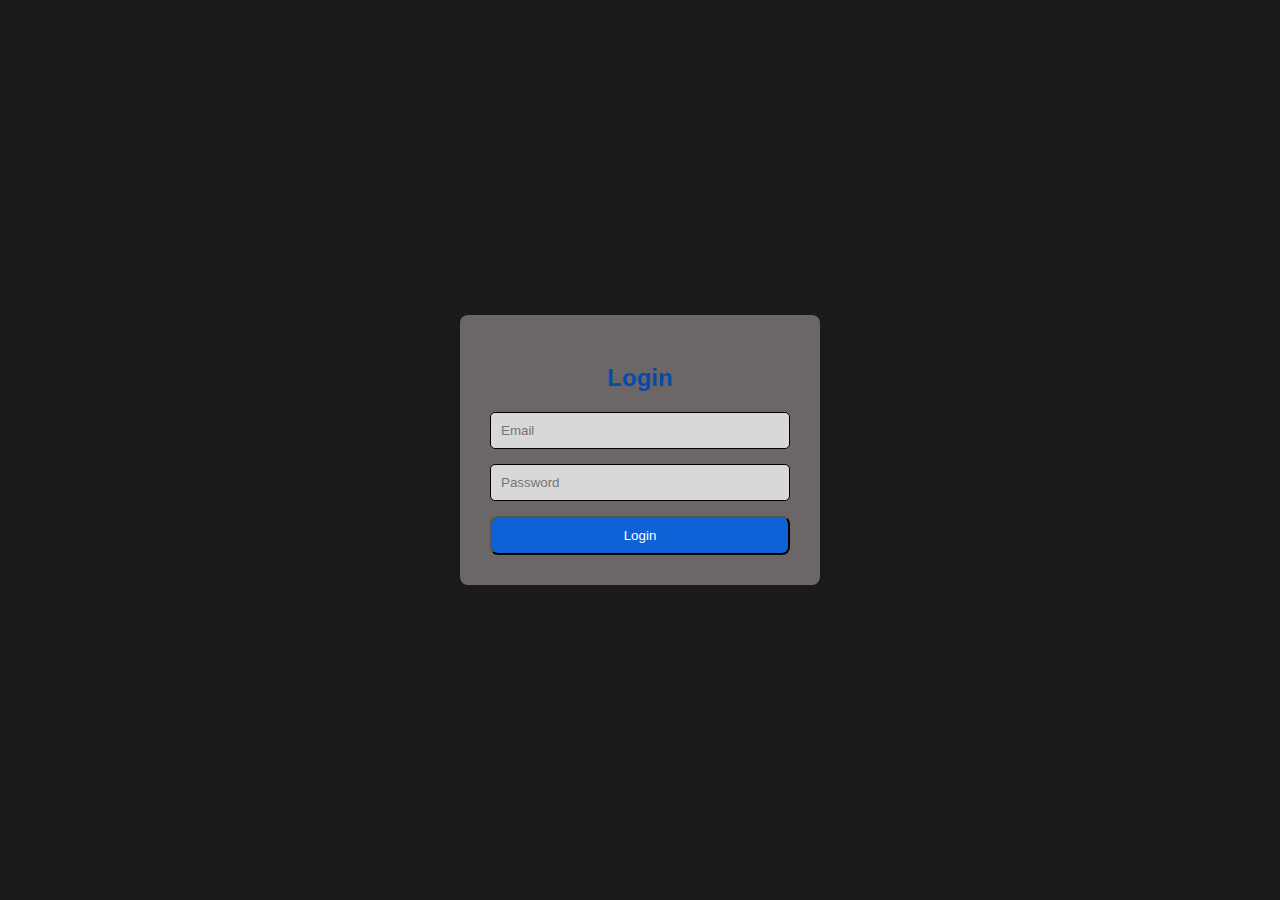
<file: login_project/index.html>
<!DOCTYPE html>
<html lang="en">
<head>
    <meta charset="UTF-8">
    <meta name="viewport" content="width=device-width, initial-scale=1.0">
    <title>Login page</title>
    <link rel="stylesheet" href="style.css">
</head>
<body>
    <div class="card">
        <h2>Login</h2>
        <form>
            <input type="email" placeholder="Email">
            <input type="password" placeholder="Password">
            <button type="submit">Login</button>
        </form>
    </div>
</body>
</html>
</file>
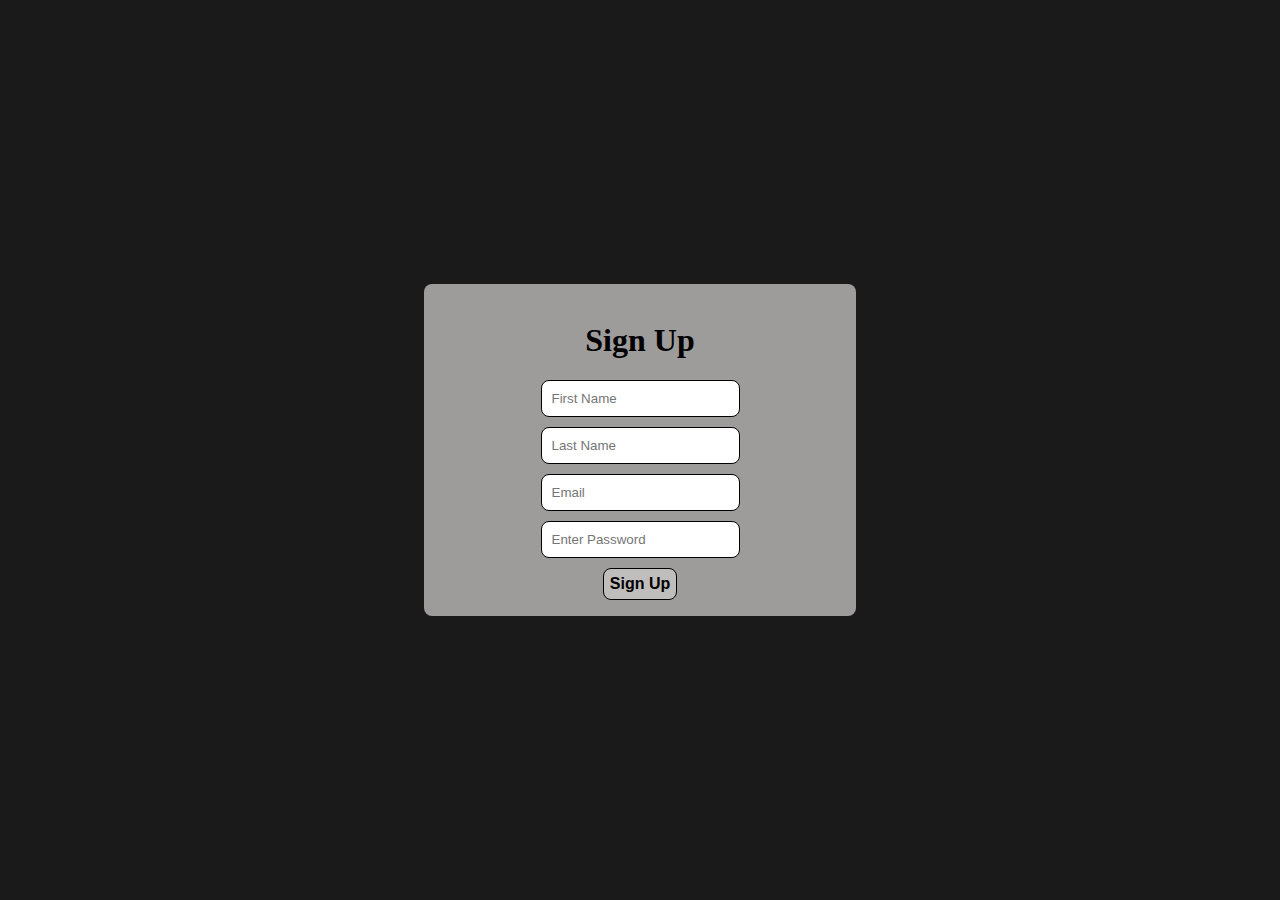
<file: signup_project/index.html>
<!DOCTYPE html>
<html lang="en">
<head>
    <meta charset="UTF-8">
    <meta name="viewport" content="width=device-width, initial-scale=1.0">
    <title>SignUp Page</title>
    <link rel="stylesheet" href="style.css">
</head>
<body>
    <div class="card">
        <h1>Sign Up</h1>
        <form>
            <input type="text" placeholder="First Name">
            <input type="text" placeholder="Last Name">
            <input type="email" placeholder="Email">
            <input type="password" placeholder="Enter Password">
        </form>
        <button>Sign Up</button>
    </div>
</body>
</html>
</file>
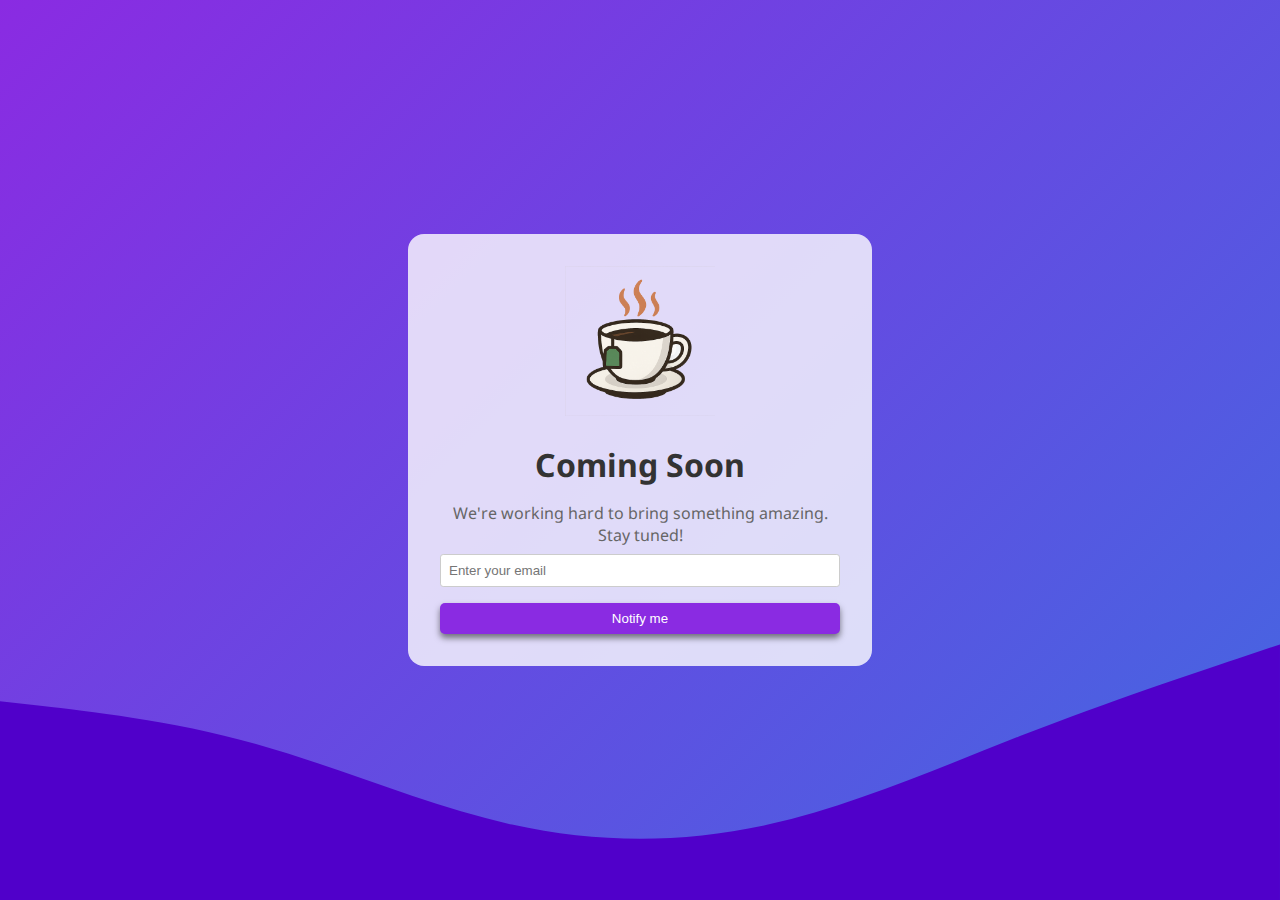
<file: coming_soon/coming_soon.html>
<!DOCTYPE html>
<html lang="en">
<head>
    <meta charset="UTF-8">
    <meta name="viewport" content="width=device-width, initial-scale=1.0">
    <title>Chai landing page</title>
    <link rel="stylesheet" href="style.css">
</head>
<body>
    <div class="container">
        <div class="content">
            <img src="./images/generated-image.png" class="logo">
            <h1>Coming Soon</h1>
            <p>We're working hard to bring something amazing. Stay tuned!</p>
            <form id="notify-form">
                <input type="email" placeholder="Enter your email" required>
                <button type="submit">Notify me</button>
            </form>
            
        </div>
        <svg xmlns="http://www.w3.org/2000/svg" viewBox="0 0 1440 320"><path fill="#5000ca" fill-opacity="1" d="M0,96L48,101.3C96,107,192,117,288,144C384,171,480,213,576,234.7C672,256,768,256,864,234.7C960,213,1056,171,1152,133.3C1248,96,1344,64,1392,48L1440,32L1440,320L1392,320C1344,320,1248,320,1152,320C1056,320,960,320,864,320C768,320,672,320,576,320C480,320,384,320,288,320C192,320,96,320,48,320L0,320Z"></path></svg>
    </div>
    
</body>
</html>
</file>
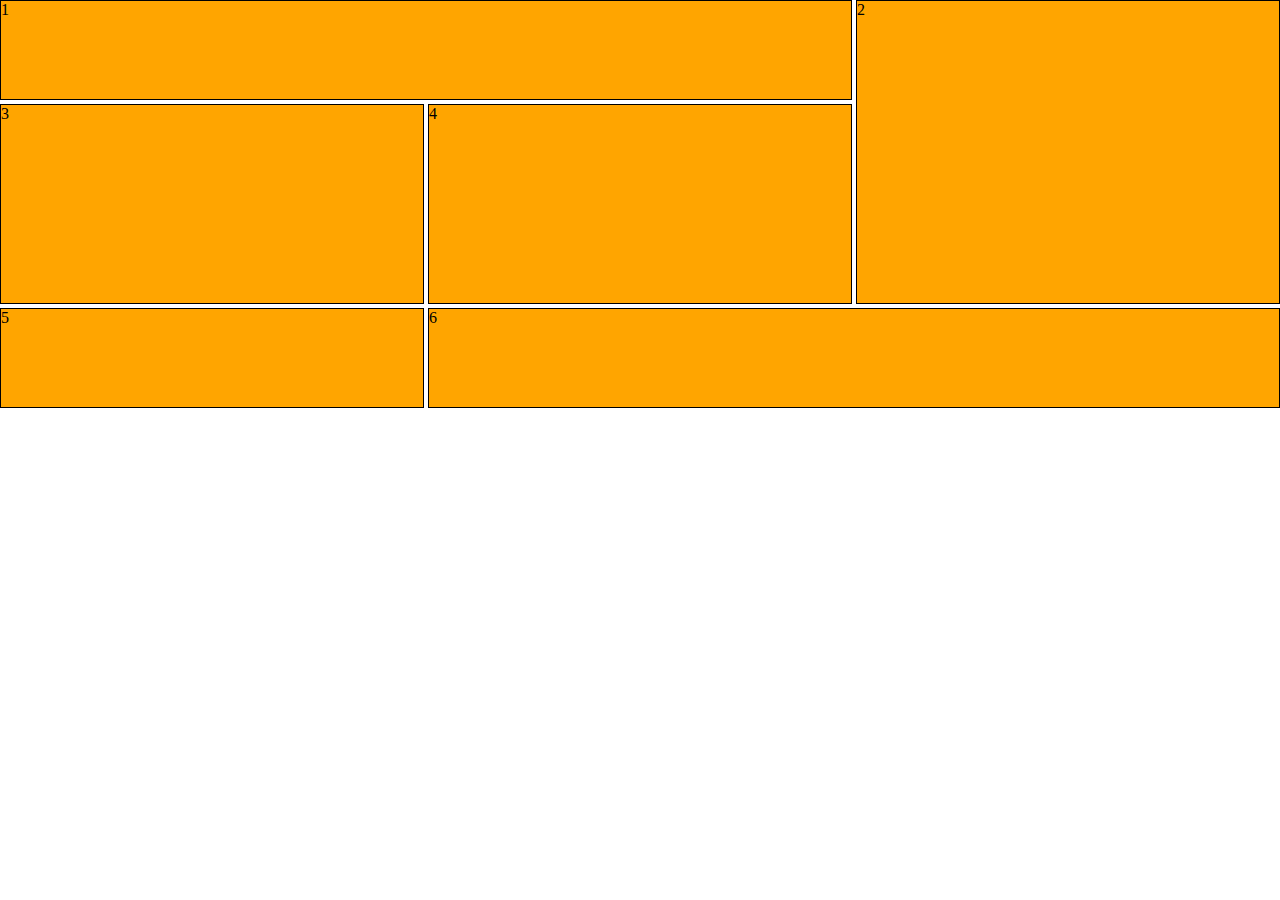
<file: grid/grid-layout.html>
<!DOCTYPE html>
<html lang="en">
<head>
    <meta charset="UTF-8">
    <meta name="viewport" content="width=device-width, initial-scale=1.0">
    <title>Grid Introduction</title>
    <link rel="stylesheet" href="grid-layout.css">
</head>
<body>
    <div class="grid-container">
        <div class="item item1">1</div>
        <div class="item item2">2</div>
        <div class="item">3</div>
        <div class="item">4</div>
        <div class="item">5</div>
        <div class="item item6">6</div>
    </div>
</body>
</html>
</file>
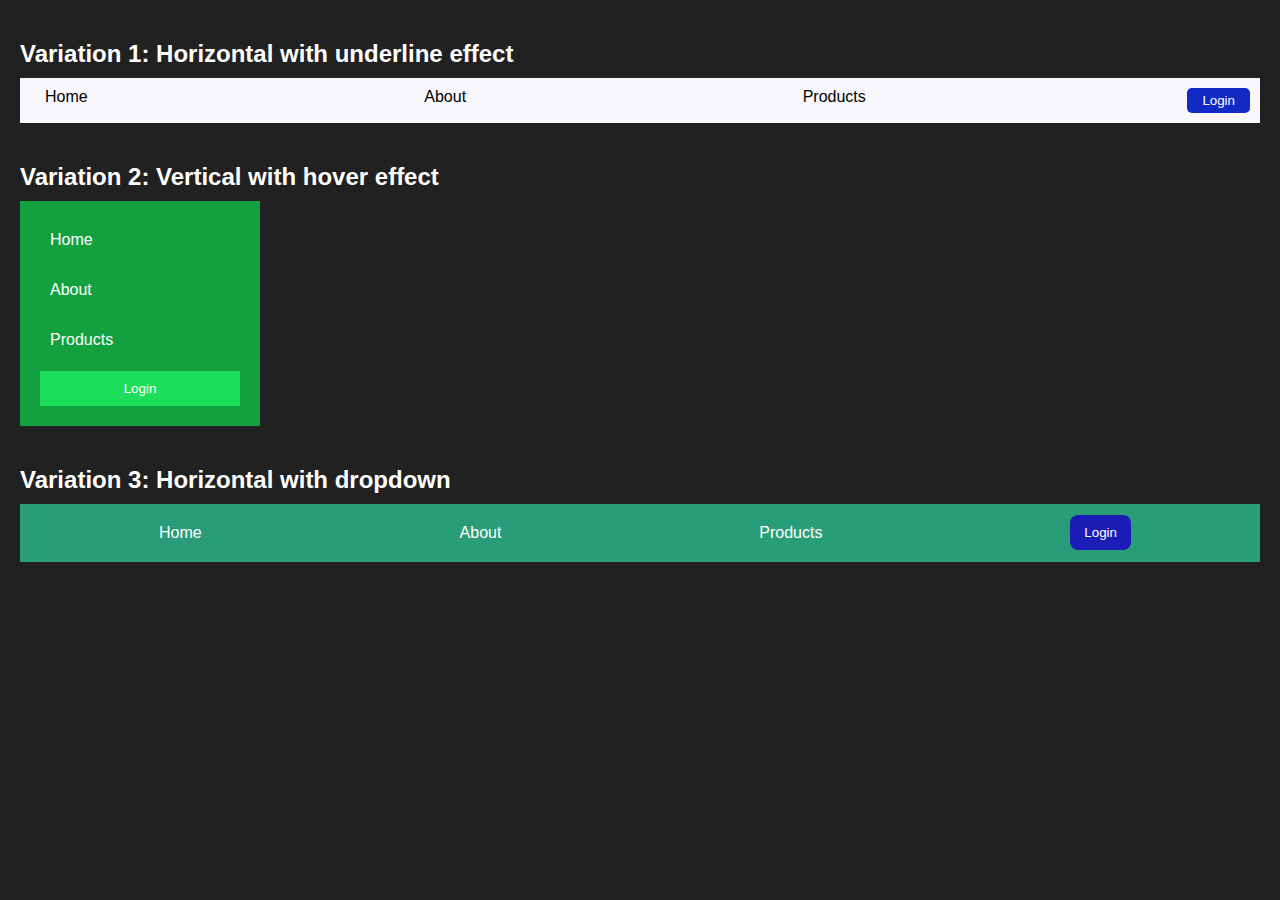
<file: navbar/navbar.html>
<!DOCTYPE html>
<html lang="en">
<head>
    <meta charset="UTF-8">
    <meta name="viewport" content="width=device-width, initial-scale=1.0">
    <title>Navbar with variations</title>
    <link rel="stylesheet" href="style.css">
</head>
<body>
    <div class="nav-container">
        <h2>Variation 1: Horizontal with underline effect</h2>
        <nav class="nav1">
            <ul>
                <li><a href="#">Home</a></li>
                <li><a href="#">About</a></li>
                <li><a href="#">Products</a></li>
                <li><button class="login-btn">Login</button></li>
            </ul>
        </nav>
    </div>

    <div class="nav-container">
        <h2>Variation 2: Vertical with hover effect</h2>
        <nav class="nav2">
            <ul>
                <li><a href="#">Home</a></li>
                <li><a href="#">About</a></li>
                <li><a href="#">Products</a></li>
            </ul>
            <button class="login-btn">Login</button>
        </nav>
    </div>

    <div class="nav-container">
        <h2>Variation 3: Horizontal with dropdown</h2>
        <nav class="nav3">
            <ul>
                <li><a href="#">Home</a></li>
                <li class="dropdown">
                    <a href="#">About</a>
                    <div class="dropdown-content">
                        <a href="#">Our Story</a>
                        <a href="#">Team</a>
                        <a href="#">Contact</a>
                    </div>
                </li>
                <li><a href="#">Products</a></li>
                <li><button class="login-btn">Login</button></li>
            </ul>
        </nav>
    </div>

</body>
</html>
</file>
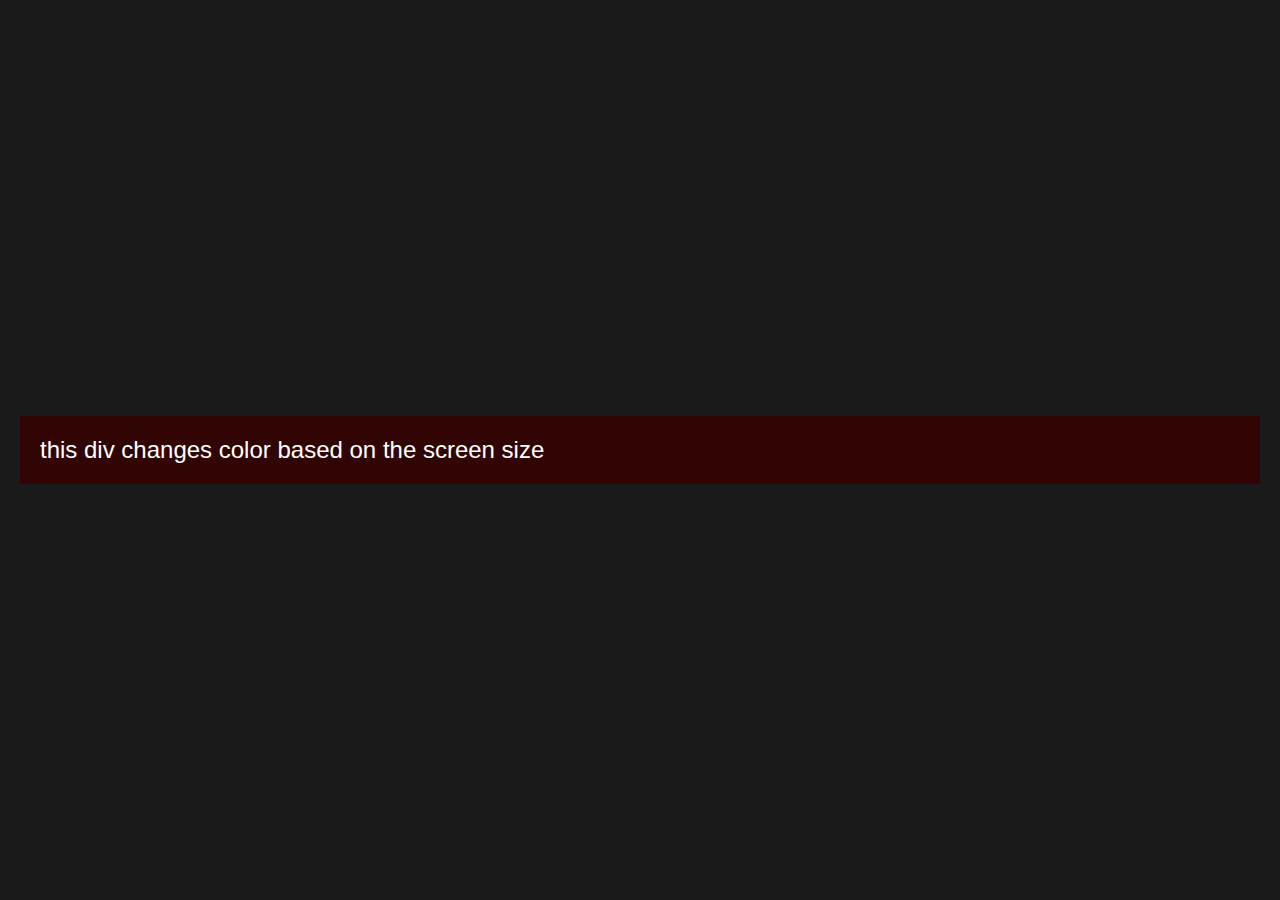
<file: responsive/breakpoint.html>
<!DOCTYPE html>
<html lang="en">
<head>
    <meta charset="UTF-8">
    <meta name="viewport" content="width=device-width, initial-scale=1.0">
    <title>Responsive Design</title>
    <link rel="stylesheet" href="breakpoint.css">
</head>
<body>
    <div class="responsive-div">
        this div changes color based on the screen size
    </div>
</body>
</html>
</file>
<file: login_project/style.css>
body{
    font-family: Arial, Helvetica, sans-serif;
    background-color: #1a1a1a;
    margin: 0;
    padding: 0;
    box-sizing: border-box;
    height: 100vh;
    display: flex;
    justify-content: center;
    align-items: center;
}

.card{
    background-color: #6b6767;
    border-radius: 8px;
    padding: 30px;
    width: 300px;
}

h2{
    color: #074aa8;
    text-align: center;
    margin-bottom: 20px;
}

form{
    display: flex;
    flex-direction: column;
}

input{
    margin-bottom: 15px;
    padding: 10px;
    border-radius: 5px;
    background-color: #d8d8d8;
    border: 1px solid black;
}

button{
    background-color: #0e61d6;
    color: #fff;
    padding: 10px;
    border-radius: 8px;
}

button:hover{
    background-color: #074aa8;
    cursor: pointer;
}
</file>
<file: signup_project/style.css>
body{
    background-color: #1a1a1a;
    margin: 0;
    padding: 0;
    box-sizing: border-box;
    height: 100vh;
    display: flex;
    justify-content: center;
    align-items: center;
}

.card{
    background-color: #9e9b9b;
    width: 400px;
    display: flex;
    flex-direction: column;
    justify-content: center;
    align-items: center;
    padding: 1rem;
    border-radius: 8px;
}

form{
    display: flex;
    flex-direction: column;
}

input{
    margin-bottom: 10px;
    padding: 10px;
    border-radius: 8px;
    border: 1px solid black;
}

button{
    font-size: 1rem;
    font-weight: bold;
    background-color: #c0bdbd;
    border: 1px solid black;
    border-radius: 8px;
    padding: 6px;
}

button:hover{
    cursor: pointer;
    background-color: #8b8787;
}
</file>
<file: coming_soon/style.css>
@import url('https://fonts.googleapis.com/css2?family=Noto+Sans:ital,wght@0,100..900;1,100..900&display=swap');

body{
    margin: 0;
    padding: 0;
    box-sizing: border-box;
    font-family: "Noto Sans", sans-serif;
    height: 100%;
}

.container{
    background: linear-gradient(135deg, #8a2be2, #4169e1);
    display: flex;
    justify-content: center;
    align-items: center;
    height: 100vh;
    position: relative;
}

.content{
    text-align: center;
    background-color: rgba(255, 255, 255, 0.8);
    padding: 2rem;
    border-radius: 1rem;
    max-width: 400px;
    position: relative;
    z-index: 1;
}

.logo{
    width: 150px;
    /* height: 75px; */
    object-fit: contain;
}

h1{
    color: #333;
    margin-bottom: 0.5rem;
}

p{
    color: #666;
    margin-bottom: 0.5rem;
}

form{
    display: flex;
    flex-direction: column;
}

input[type="email"]{
    padding: 0.5rem;
    border-radius: 0.2rem;
    border: 1px solid #ccc;
    margin-bottom: 1rem;
}

button{
    padding: 0.5rem;
    cursor: pointer;
    background-color: #8a2be2;
    color: #fff;
    border: none;
    border-radius: 5px;
    box-shadow: 0 4px 6px rgba(0, 0, 0, 0.5);
}

button:hover{
    background-color: #130224;
    transition: 0.5s ease;
}

svg{
    position: absolute;
    bottom: 0;
    left: 0;
}
</file>
<file: grid/grid-layout.css>
*{
    margin: 0;
    padding: 0;
    box-sizing: border-box;
}

.grid-container{
    display: grid;
    grid-template-columns: repeat(3, 1fr);
    grid-template-rows: 100px 200px 100px;
    gap: 4px;
}

.item{
    background-color: orange;
    border: 1px solid black;
}

.item1{
    grid-column: 1/3;
    grid-row: 1/2;
}

.item2{
    grid-column: 3/4;
    grid-row: 1/3;
}

.item6{
    grid-column: 2/4;
}
</file>
<file: navbar/style.css>
body{
    font-family: Arial, Helvetica, sans-serif;
    margin: 0;
    padding: 20px;
    box-sizing: border-box;
    background-color: #212121;
    color: #fff;
}

.nav-container{
    margin-bottom: 40px;
}

h2{
    margin-bottom: 10px;
}

.nav1{
    background-color: #f8f8fc;
    padding: 10px;
}

.nav1 ul{
    list-style-type: none;
    display: flex;
    margin: 0;
    padding: 0;
    justify-content: space-between;
}

.nav1 li{
    display: inline;
}

.nav1 a{
    text-decoration: none;
    color: black;
    /* background-color: #a35d0d; */
    padding: 5px 15px;
    position: relative;
}

.nav1 a::after{
    content: "";
    position: absolute;
    height: 2px;
    width: 100%;
    bottom: 0;
    left: 0;
    background-color: #0a65c7;
    transform: scaleX(0);
    transition: transform 0.3s ease-in-out;
}

.nav1 a:hover::after{
    transform: scaleX(1);
}

.nav1 .login-btn{
    background-color: rgb(18, 41, 196);
    color: #fff;
    border: none;
    padding: 5px 15px;
    border-radius: 5px;
    cursor: pointer;
}

.nav2{
    background-color: #13a140;
    width: 200px;
    padding: 20px;
}

.nav2 ul{
    list-style-type: none;
    margin: 0;
    padding: 0;
}

.nav2 li{
    margin-bottom: 12px;
}

.nav2 a{
     text-decoration: none;
     color: #fff;
     display: block;
     padding: 10px;
     width: 100%;
}

.nav2 a:hover{
    background-color: #006721;
}

.nav2 .login-btn{
    background-color: #1dde5a;
    color: #fff;
    border: none;
    width: 100%;
    padding: 10px;
}

.nav2 .login-btn:hover{
    cursor: pointer;
    background-color: #006721;
}

.nav3{
    background-color: rgb(40, 157, 120);
    padding: 10px;
}

.nav3 ul{
    list-style-type: none;
    padding: 0;
    margin: 0;
    display: flex;
    justify-content: space-around;
    align-items: center;
}

.nav3 a{
    text-decoration: none;
    color: #fff;
    padding: 10px;
    display: block;
}

.dropdown-content{
    display: none;
    margin-top: 10px;

}

.dropdown:hover .dropdown-content{
    display: block;
    position: absolute;
    background-color: #3e3e3e;
}

.dropdown-content a:hover{
    background-color: #1dde5a;
}

.nav3 .login-btn{
    background-color: rgb(27, 27, 181);
    border: none;
    color: white;
    padding: 10px;
    border-radius: 8px;
    cursor: pointer;
    padding-left: 14px;
    padding-right: 14px;
}

.nav3 .login-btn:hover{
    background-color: rgb(9, 9, 143);
}
</file>
<file: responsive/breakpoint.css>
body{
    margin: 0;
    padding: 0;
    box-sizing: border-box;
    font-family: Arial, Helvetica, sans-serif;
    height: 100vh;
    display: flex;
    justify-content: center;
    align-items: center;
    background-color: #1a1a1a;
}


.responsive-div{
    width: 100%;
    max-width: 1200px;
    padding: 20px;
    color: #fff;
    font-size: 24px;
    background-color: #320505;
}

@media (max-width: 600px){
    body{
        align-items: flex-start;
    }

    .responsive-div{
        background-color: #ef7918;
    }
}

@media (min-width: 601px) and (max-width: 1024px) {
    body{
        align-items: center;
    }

    .responsive-div{
        background-color: #4c542a;
    }
}
</file>
